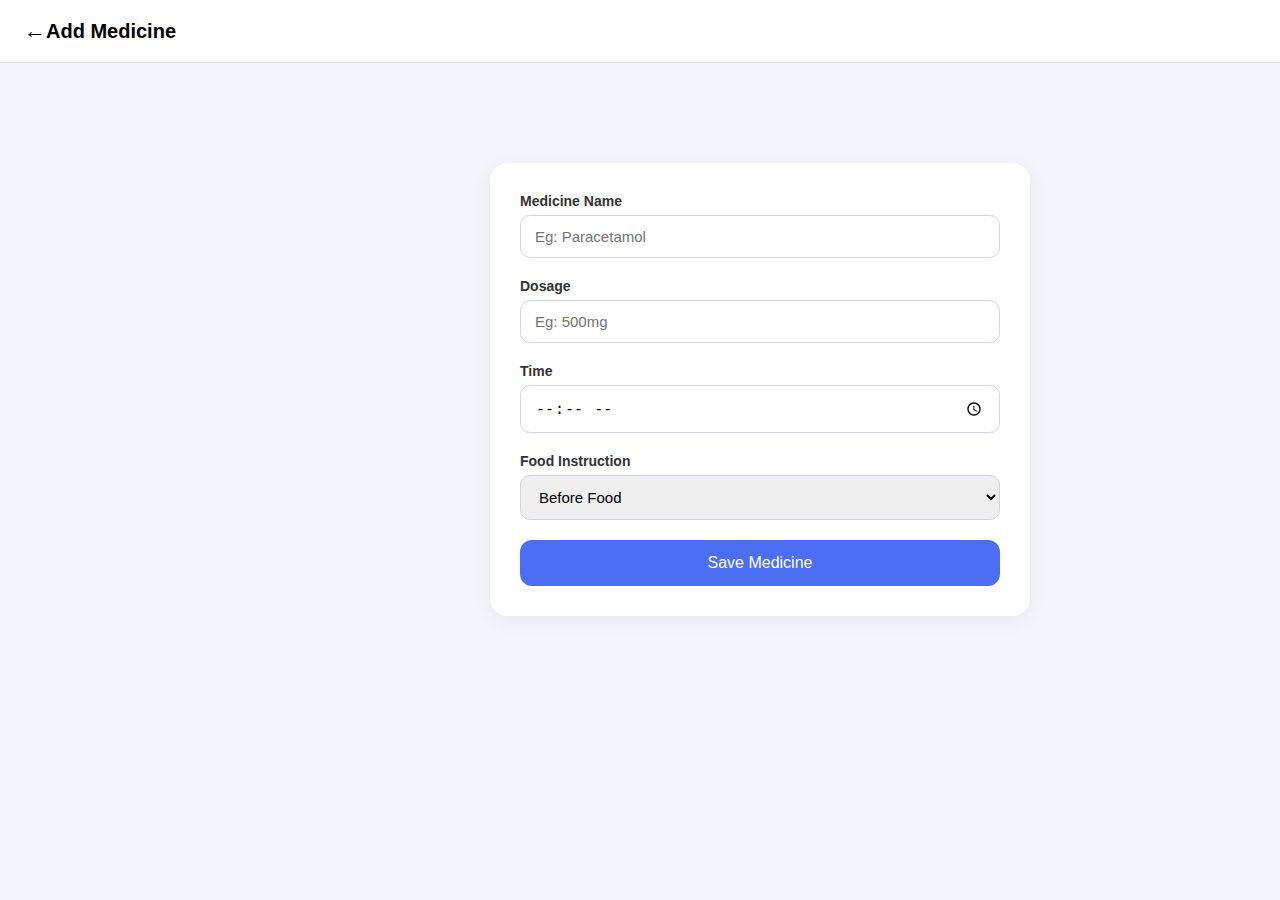
<file: templates/add.html>
<!DOCTYPE html>
<html lang="en">
<head>
    <meta charset="UTF-8">
    <title>Add Medicine – DoseBuddy</title>

    <style>
    body {
        background: #f3f5fa;
        font-family: Inter, sans-serif;
        margin: 0;
    }

    .topbar {
        position: sticky;
        top: 0;
        background: white;
        padding: 18px 24px;
        display: flex;
        align-items: center;
        border-bottom: 1px solid #e5e5e5;
    }

    .topbar .left {
        display: flex;
        align-items: center;
        gap: 12px;
    }

    .back-btn {
        font-size: 22px;
        text-decoration: none;
        color: black;
    }

    .title {
        margin: 0;
        font-size: 20px;
        font-weight: 600;
    }

    .page-container {
        padding: 40px 20px;
        display: flex;
        justify-content: center;
        align-items: center;
    }
.form{
    justify-content: center;
        align-items: center;
}

    .card {
        background: white;
        padding: 30px;
        border-radius: 18px;
        width: 480px;                  /* fixed width */
        box-shadow: 0 4px 20px rgba(0,0,0,0.06);
        margin-left:490px;
        margin-top: 100px;
    }

    .form-group {
        margin-bottom: 20px;
    }

    .label {
        display: block;
        font-size: 14px;
        margin-bottom: 6px;
        font-weight: 600;
        color: #333;
    }

    .input {
        width: 100%;
        padding: 12px 14px;
        border-radius: 10px;
        border: 1px solid #cfd4e2;
        font-size: 15px;
        box-sizing: border-box;   /* <<< IMPORTANT FIX */
    }

    .primary-btn {
        background: #4c6ef5;
        color: white;
        padding: 14px 10px;
        border: none;
        border-radius: 12px;
        font-size: 16px;
        cursor: pointer;
        width: 100%;
    }
</style>

</head>

<body>

    <!-- TOP BAR -->
    <header class="topbar">
        <a href="/dashboard" class="back-btn">←</a>
        <h1 class="title">Add Medicine</h1>
    </header>

    <!-- CENTERED FORM -->
    <div class="wrapper">
        <div class="card">

            <form method="POST" autocomplete="off" class="form">

                <div class="form-group">
                    <label class="label">Medicine Name</label>
                    <input class="input" type="text" name="name" required placeholder="Eg: Paracetamol">
                </div>

                <div class="form-group">
                    <label class="label">Dosage</label>
                    <input class="input" type="text" name="dosage" required placeholder="Eg: 500mg">
                </div>

                <div class="form-group">
                    <label class="label">Time</label>
                    <input class="input" type="time" name="time" required>
                </div>

                <div class="form-group">
                    <label class="label">Food Instruction</label>
                    <select class="input" name="food">
                        <option value="Before Food">Before Food</option>
                        <option value="After Food">After Food</option>
                    </select>
                </div>

                <button type="submit" class="primary-btn">Save Medicine</button>

            </form>

        </div>
    </div>

</body>
</html>
</file>
